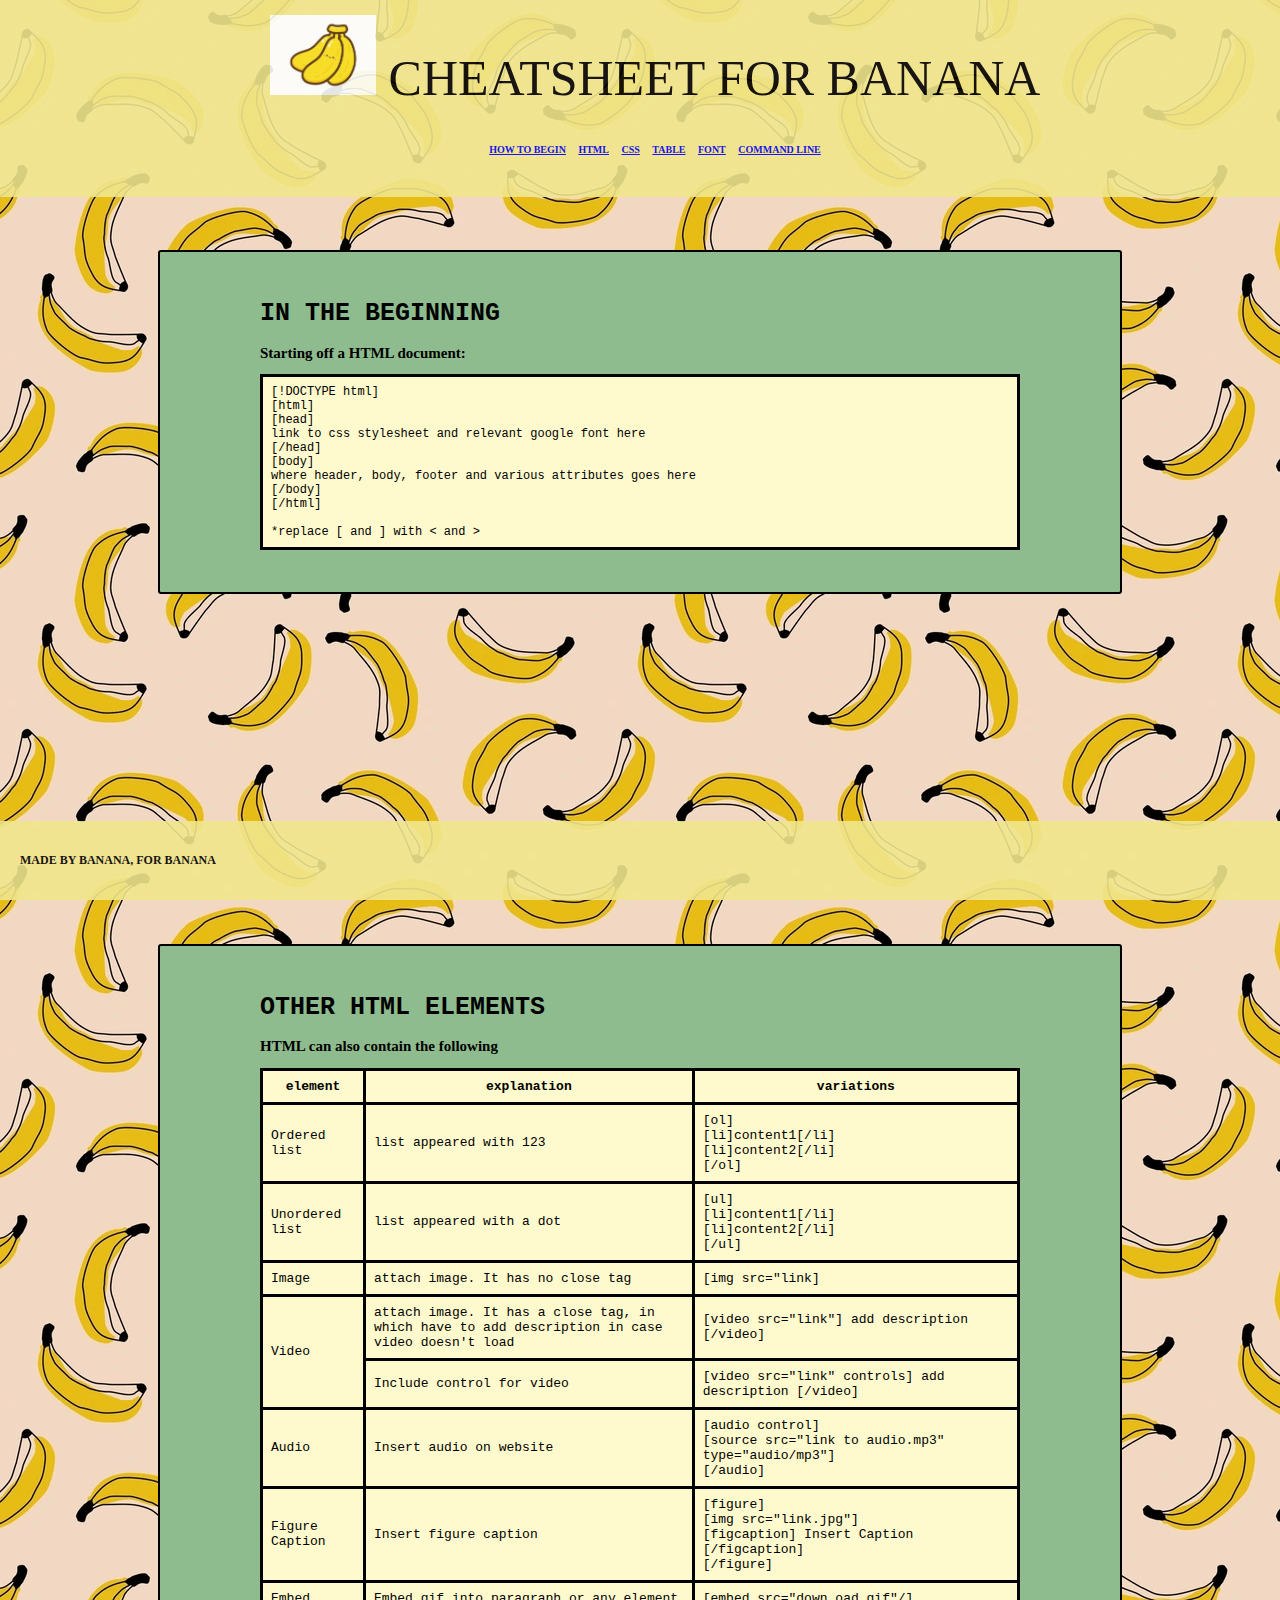
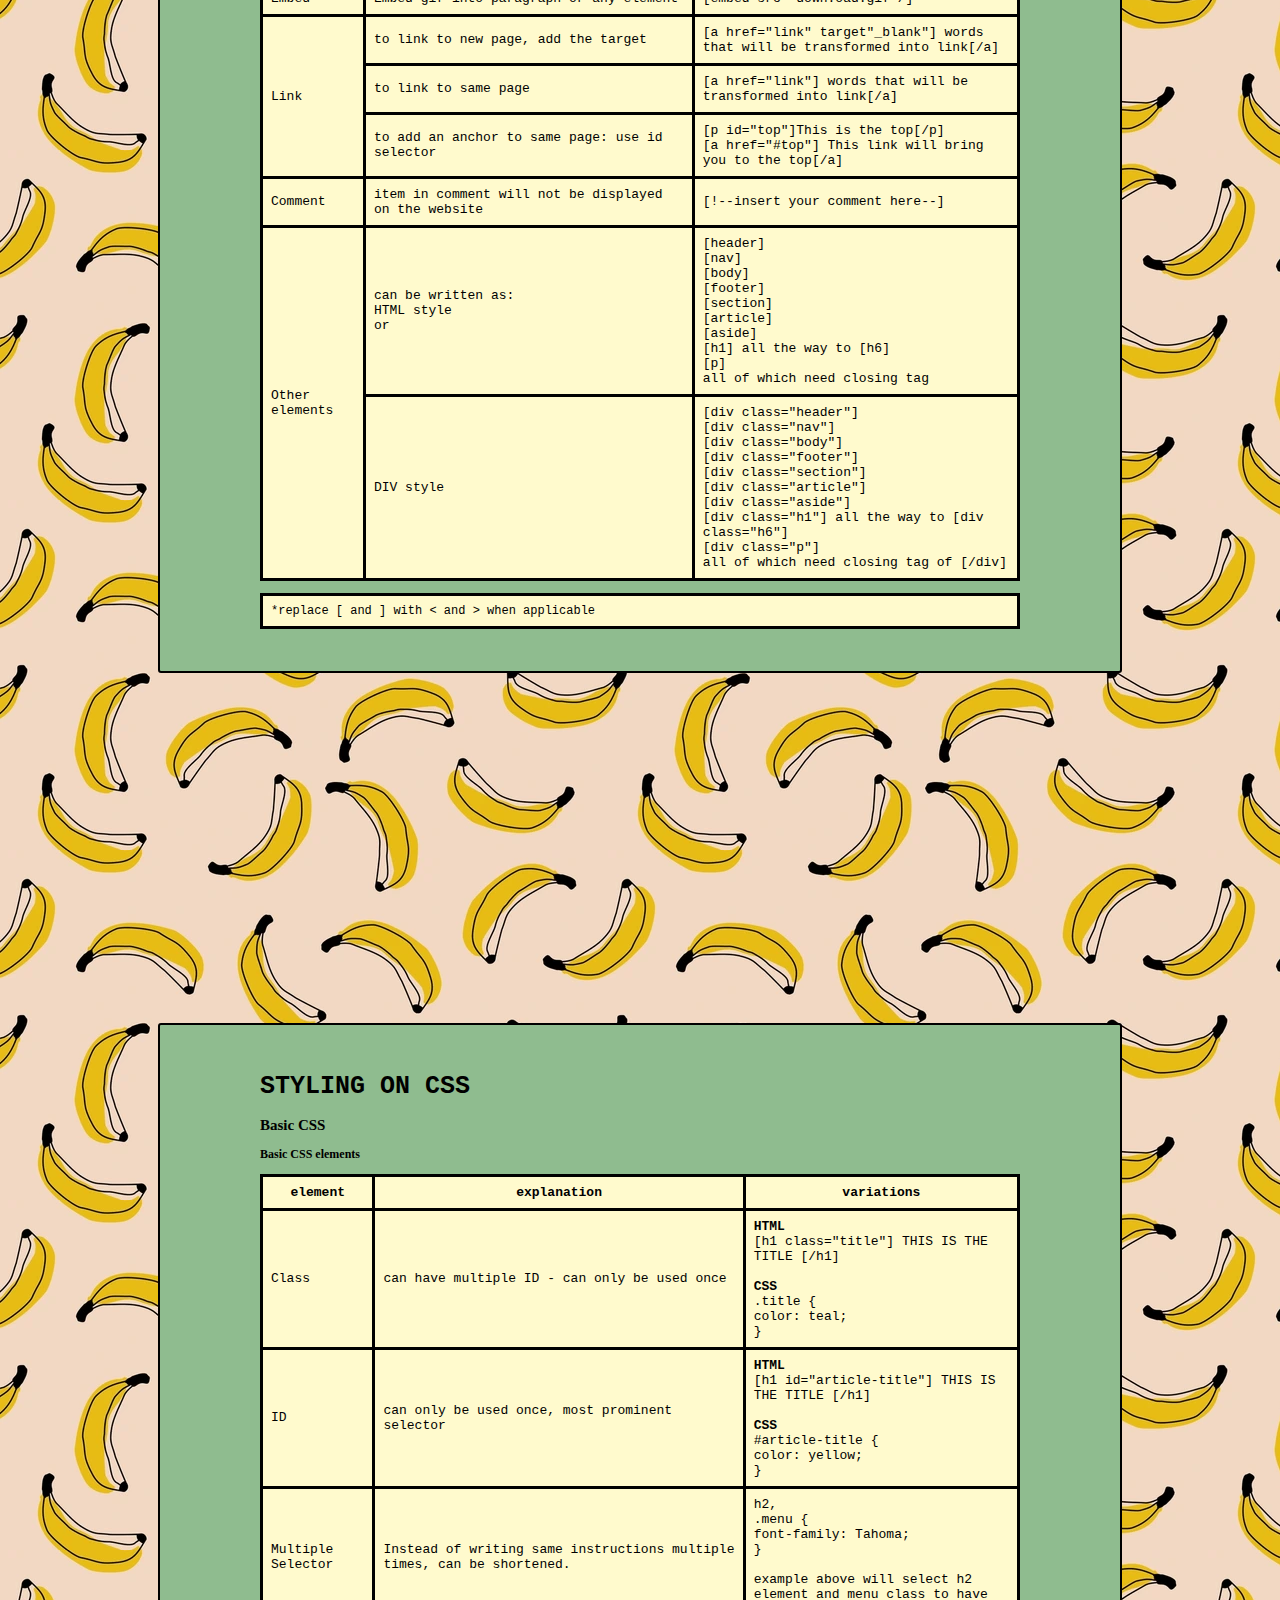
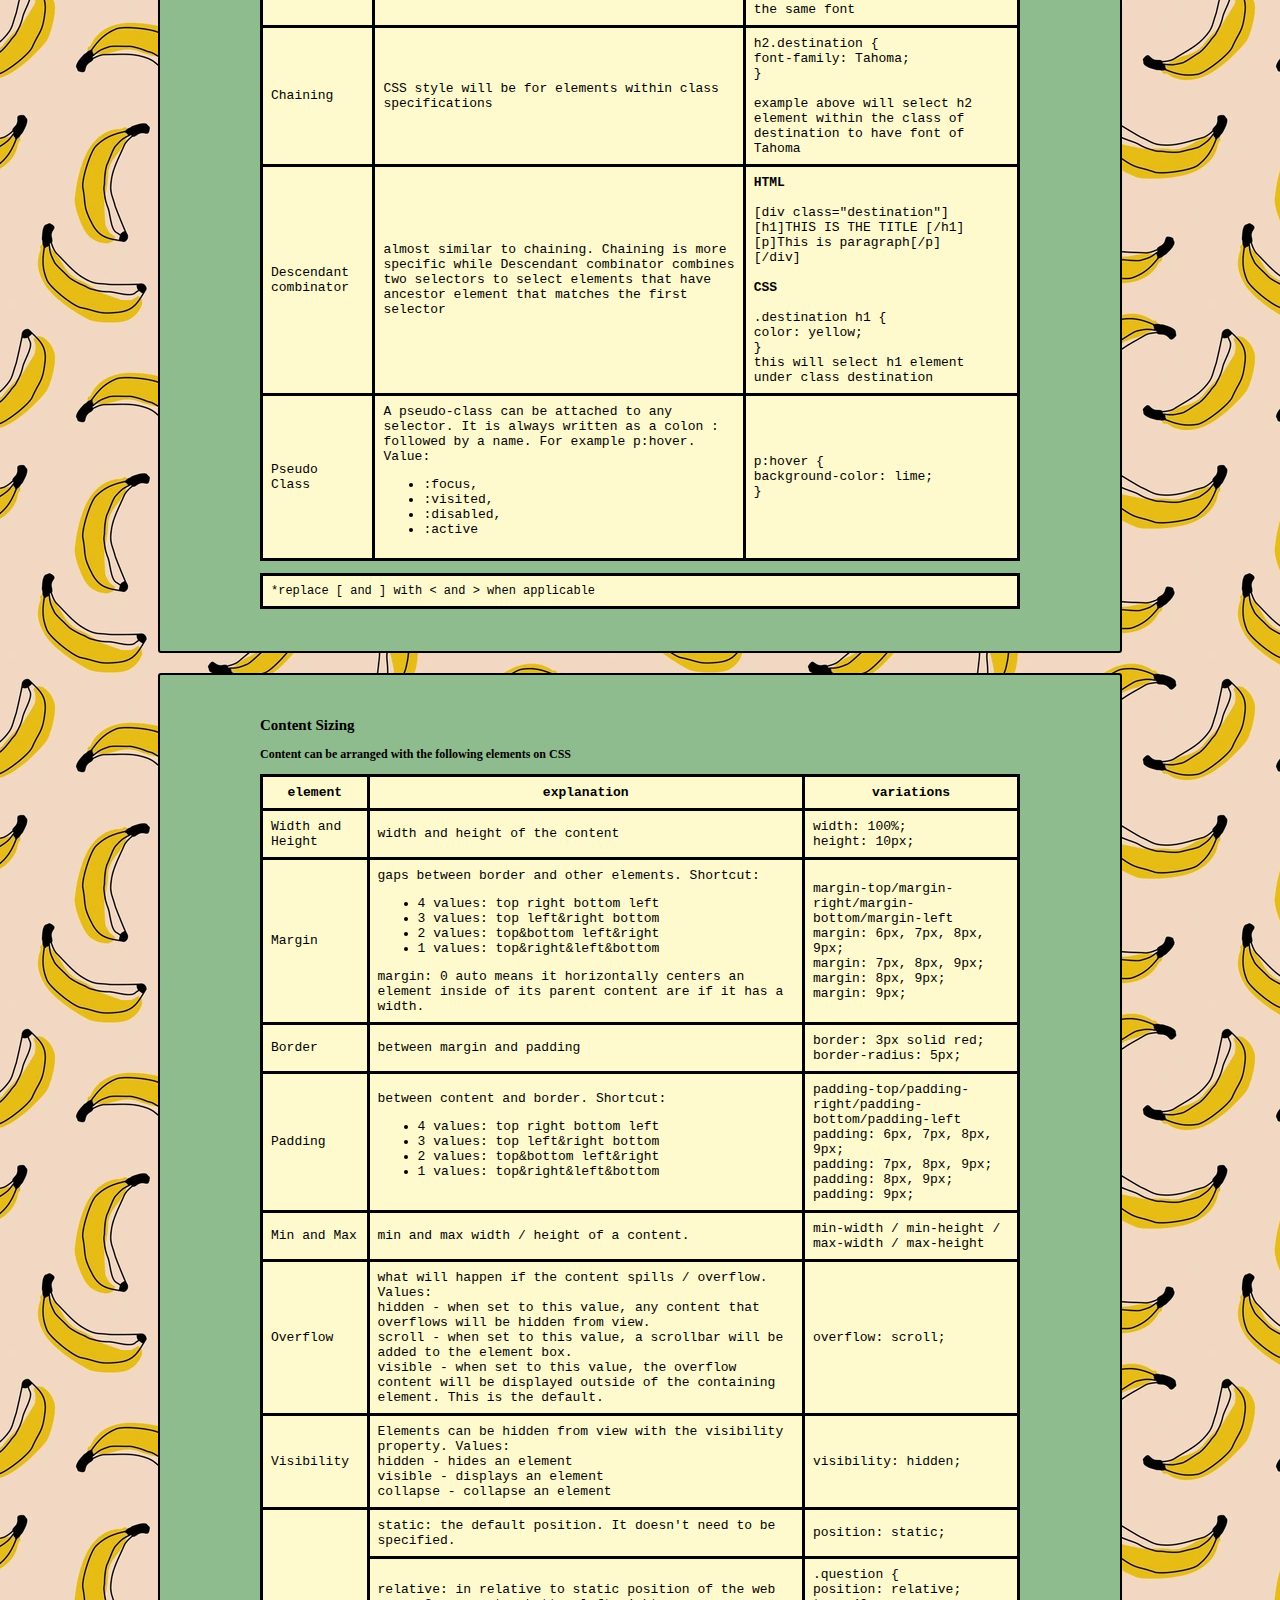
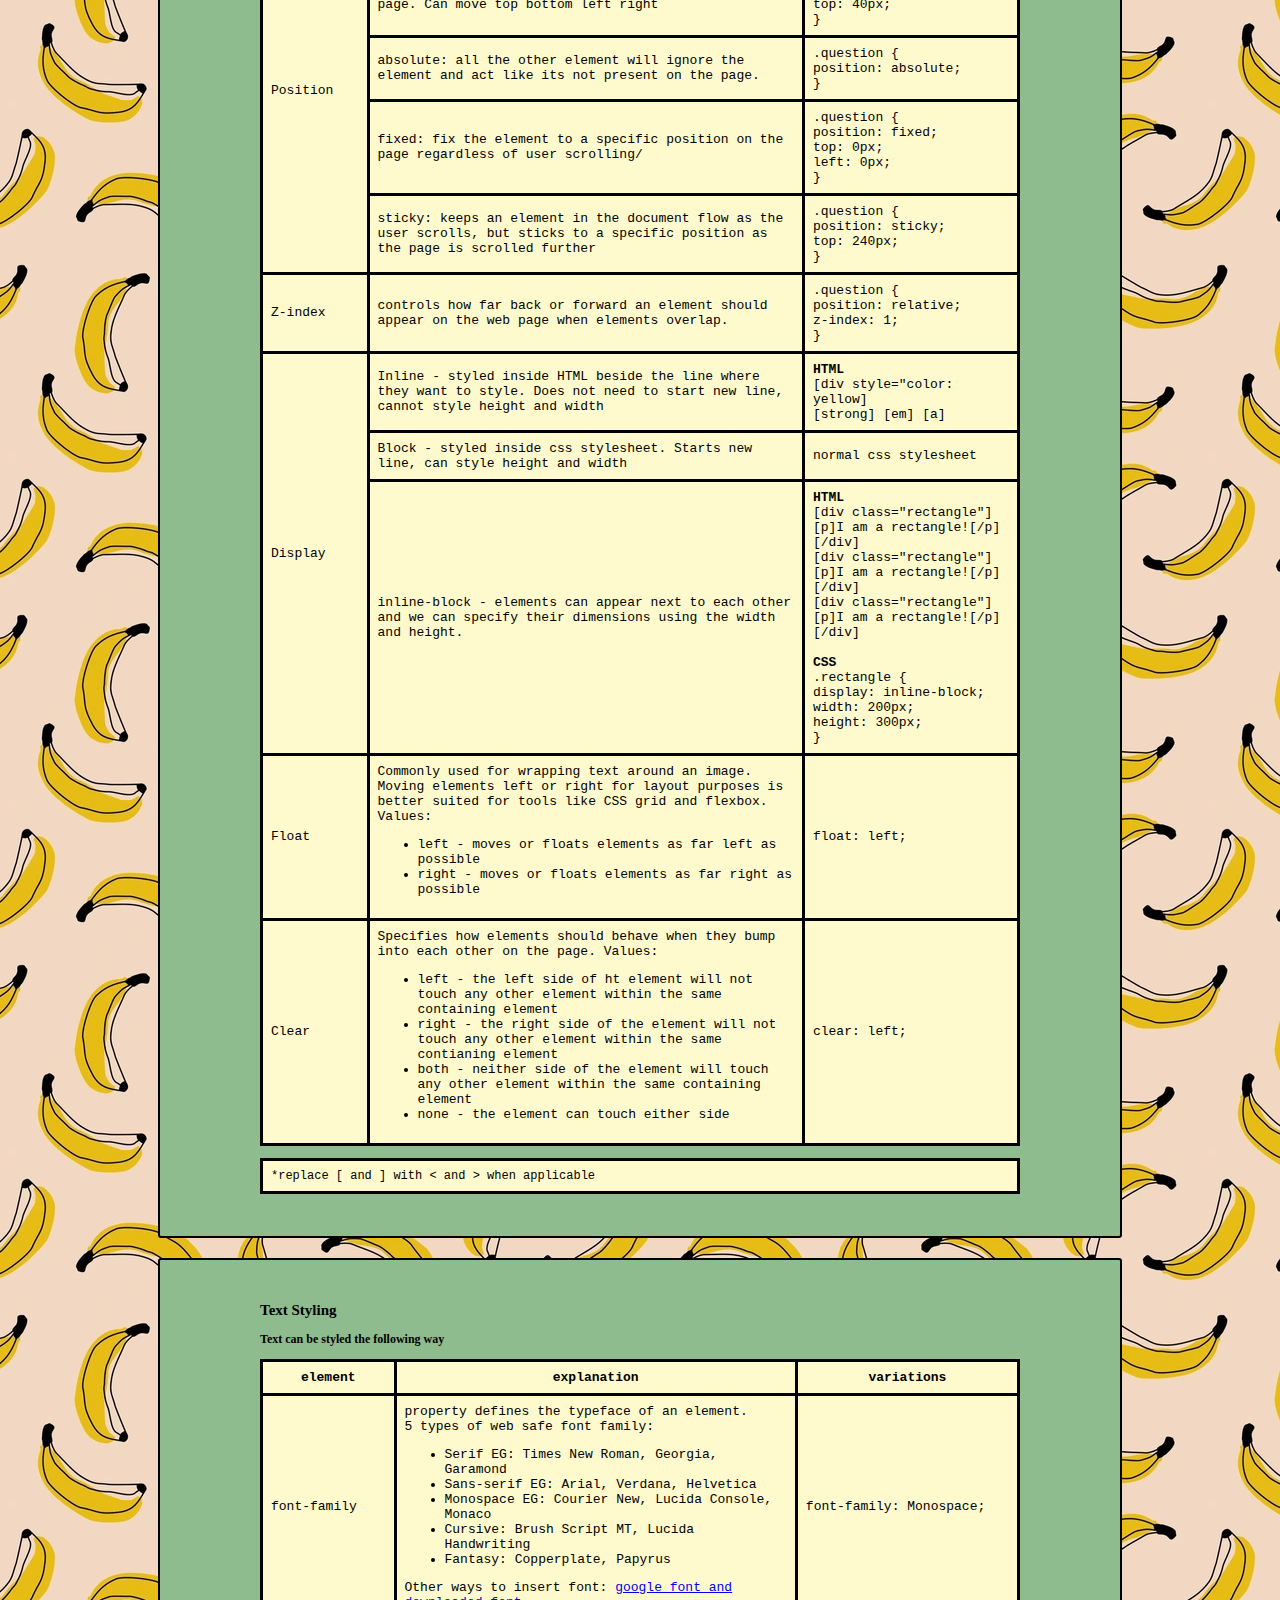
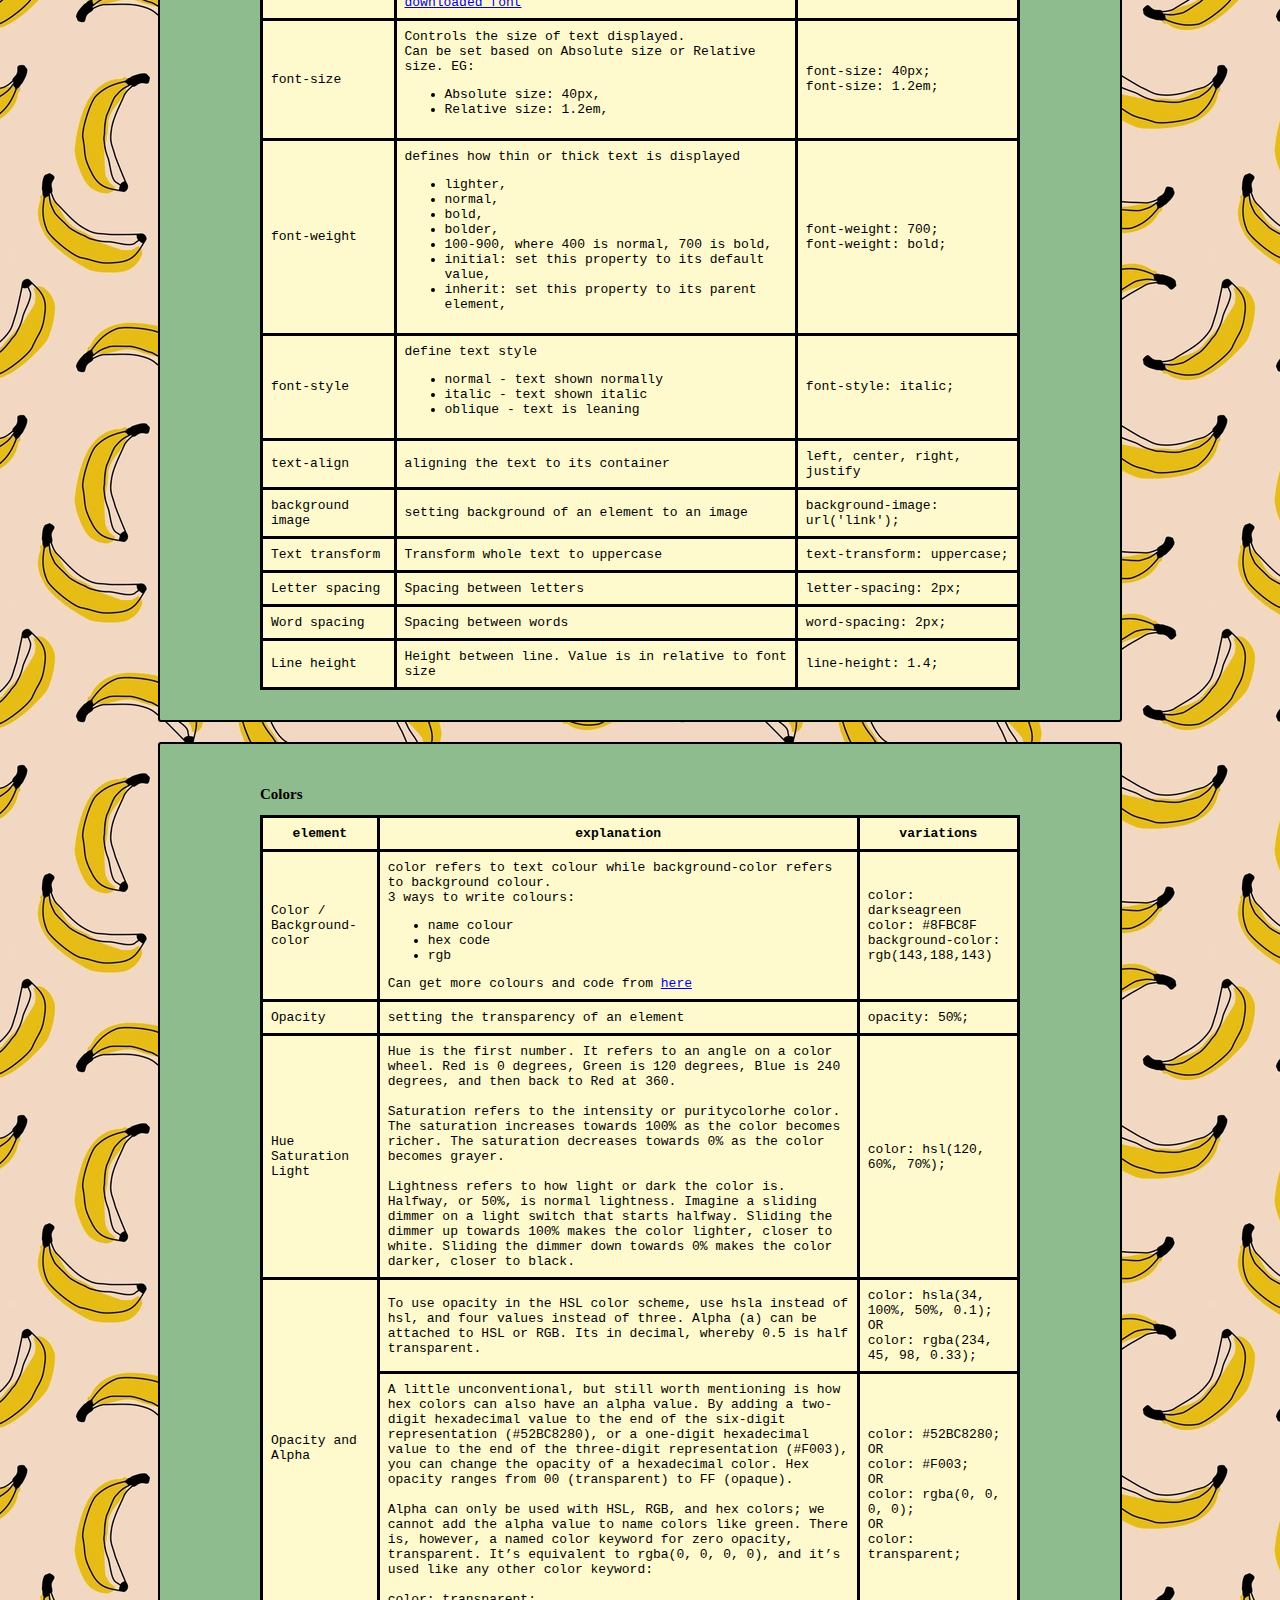
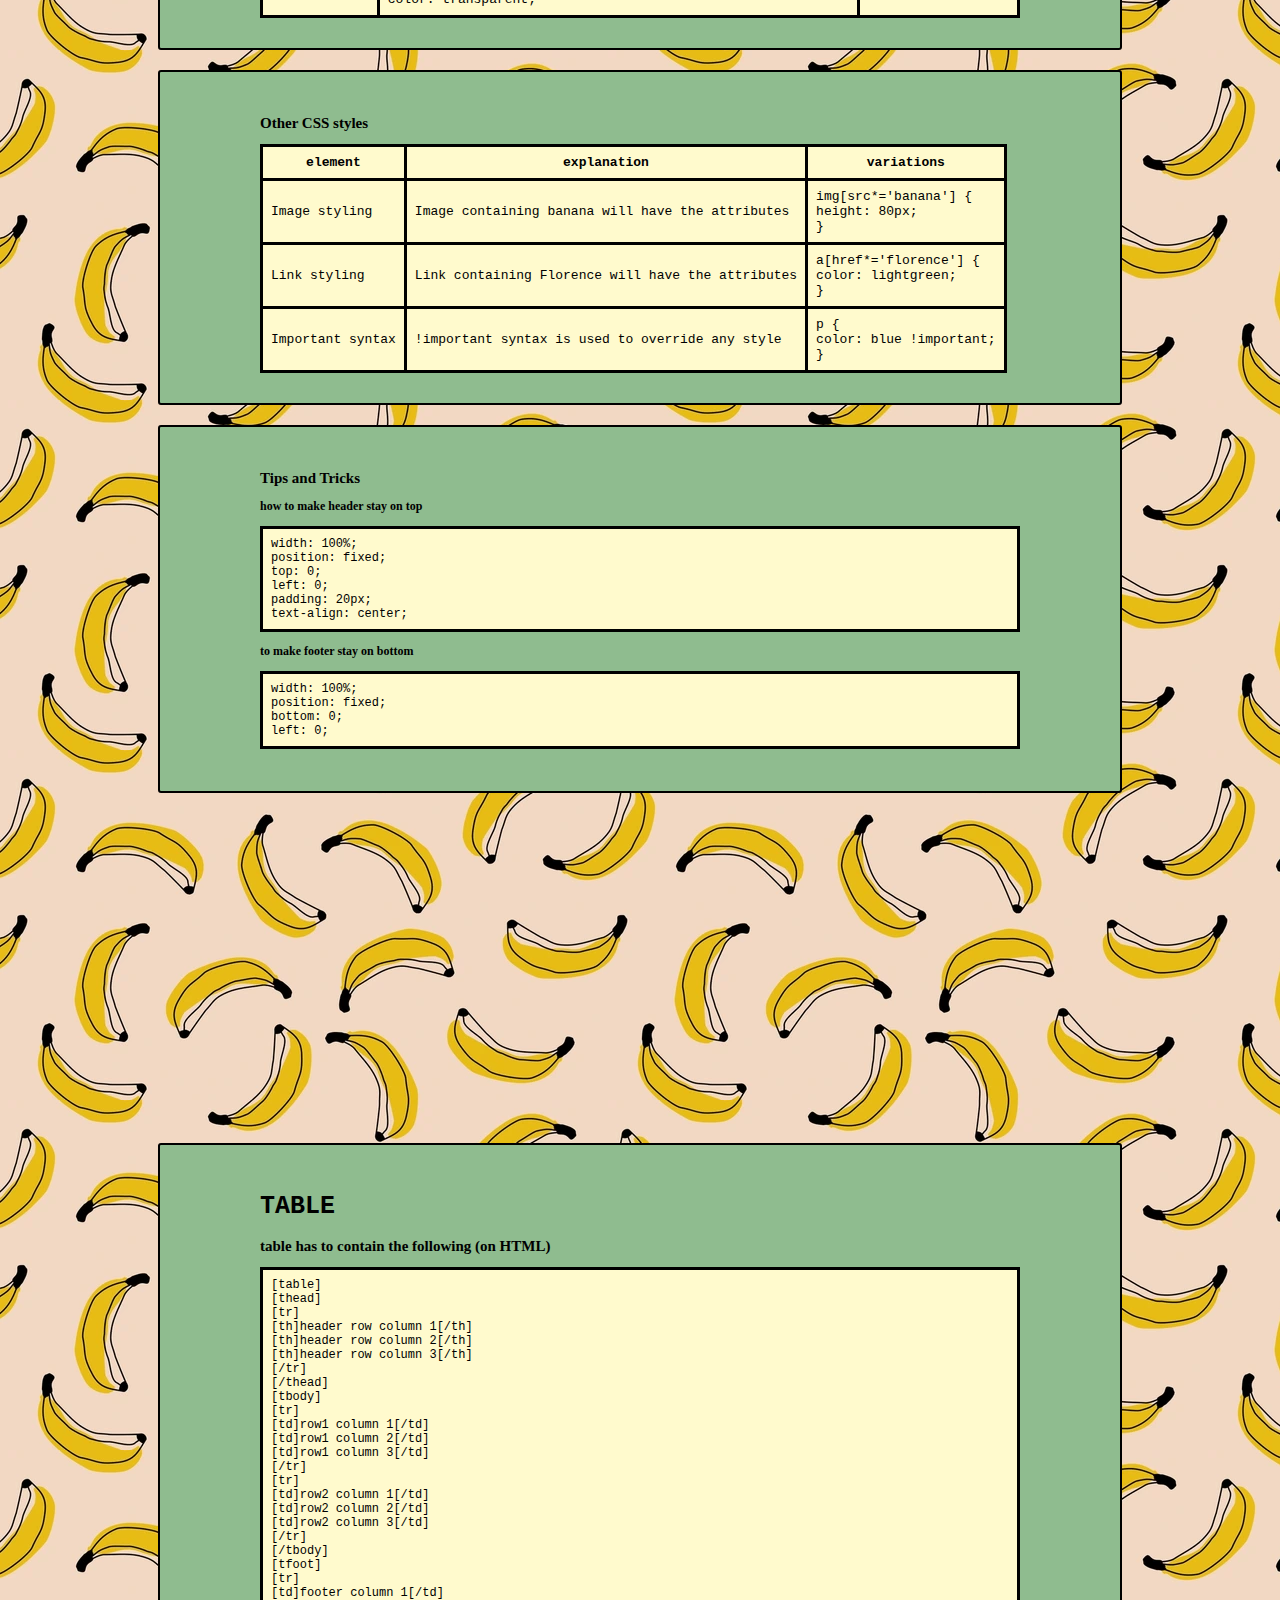
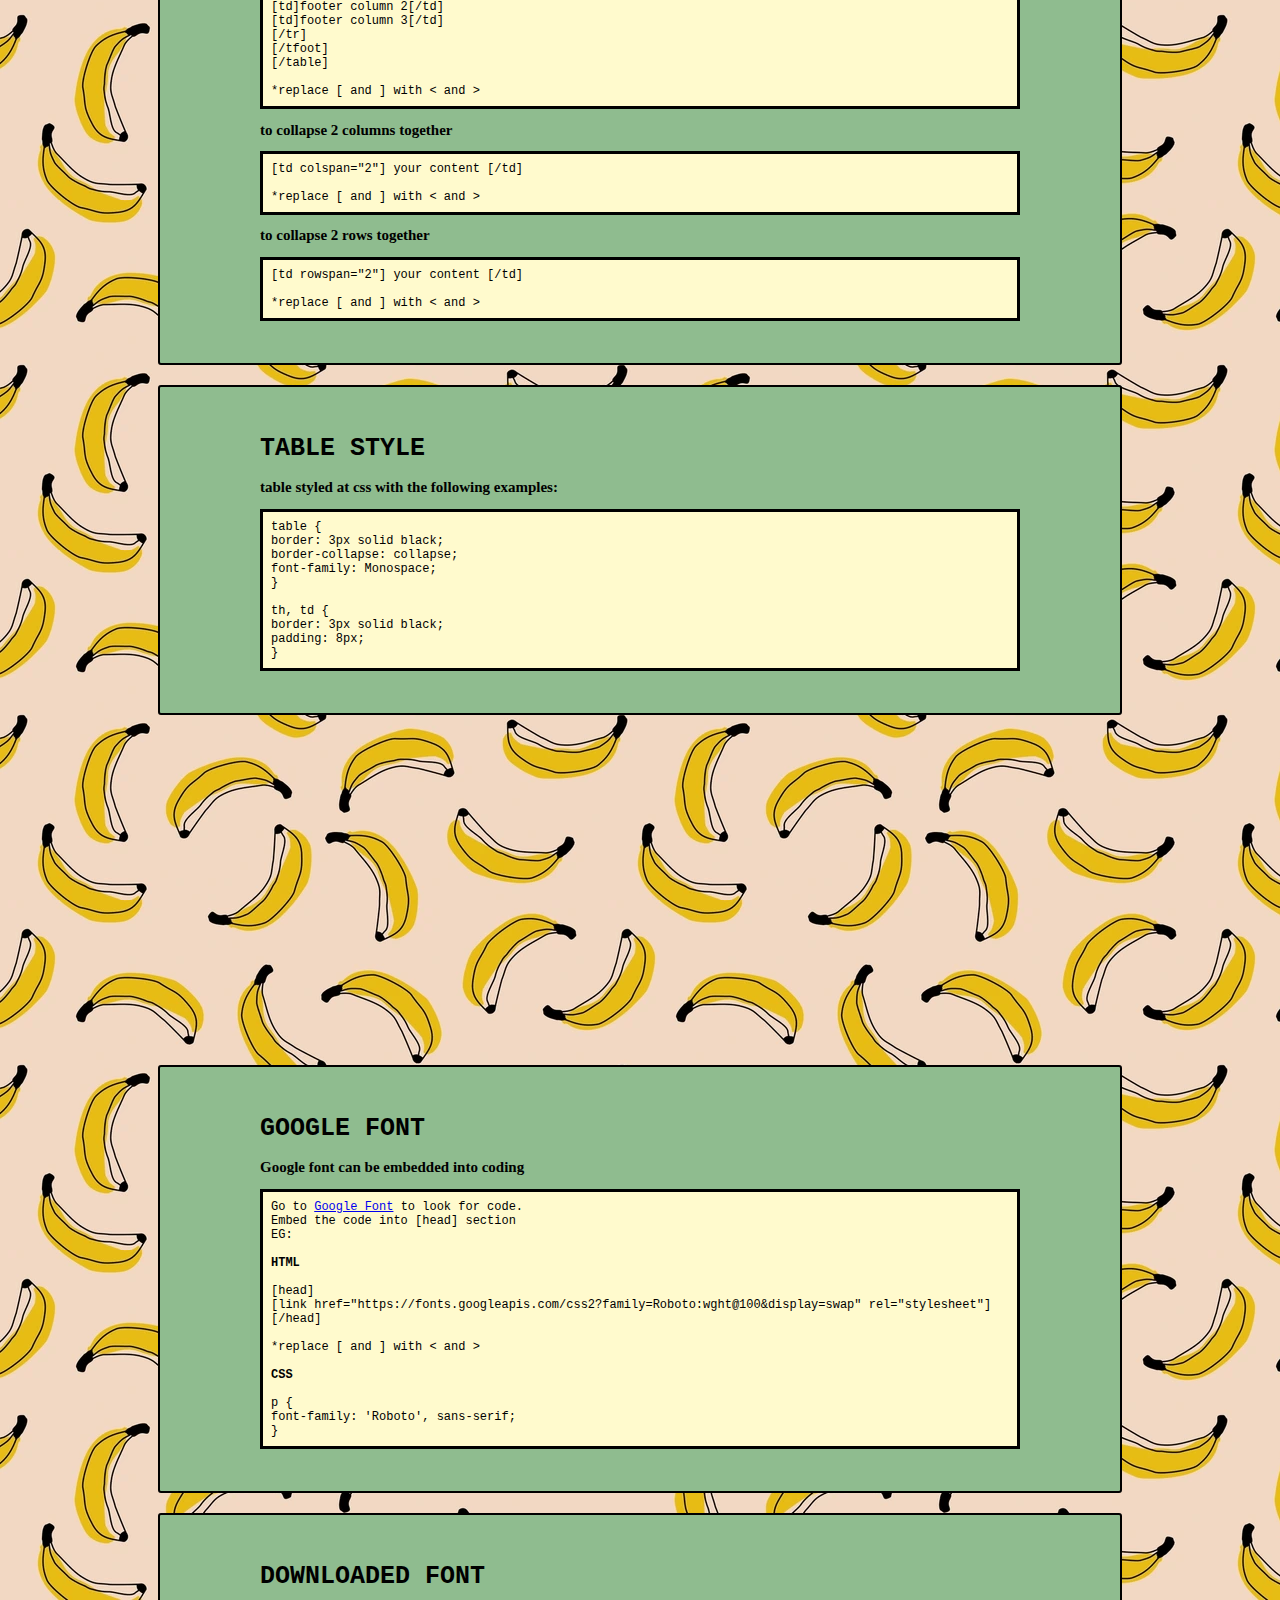
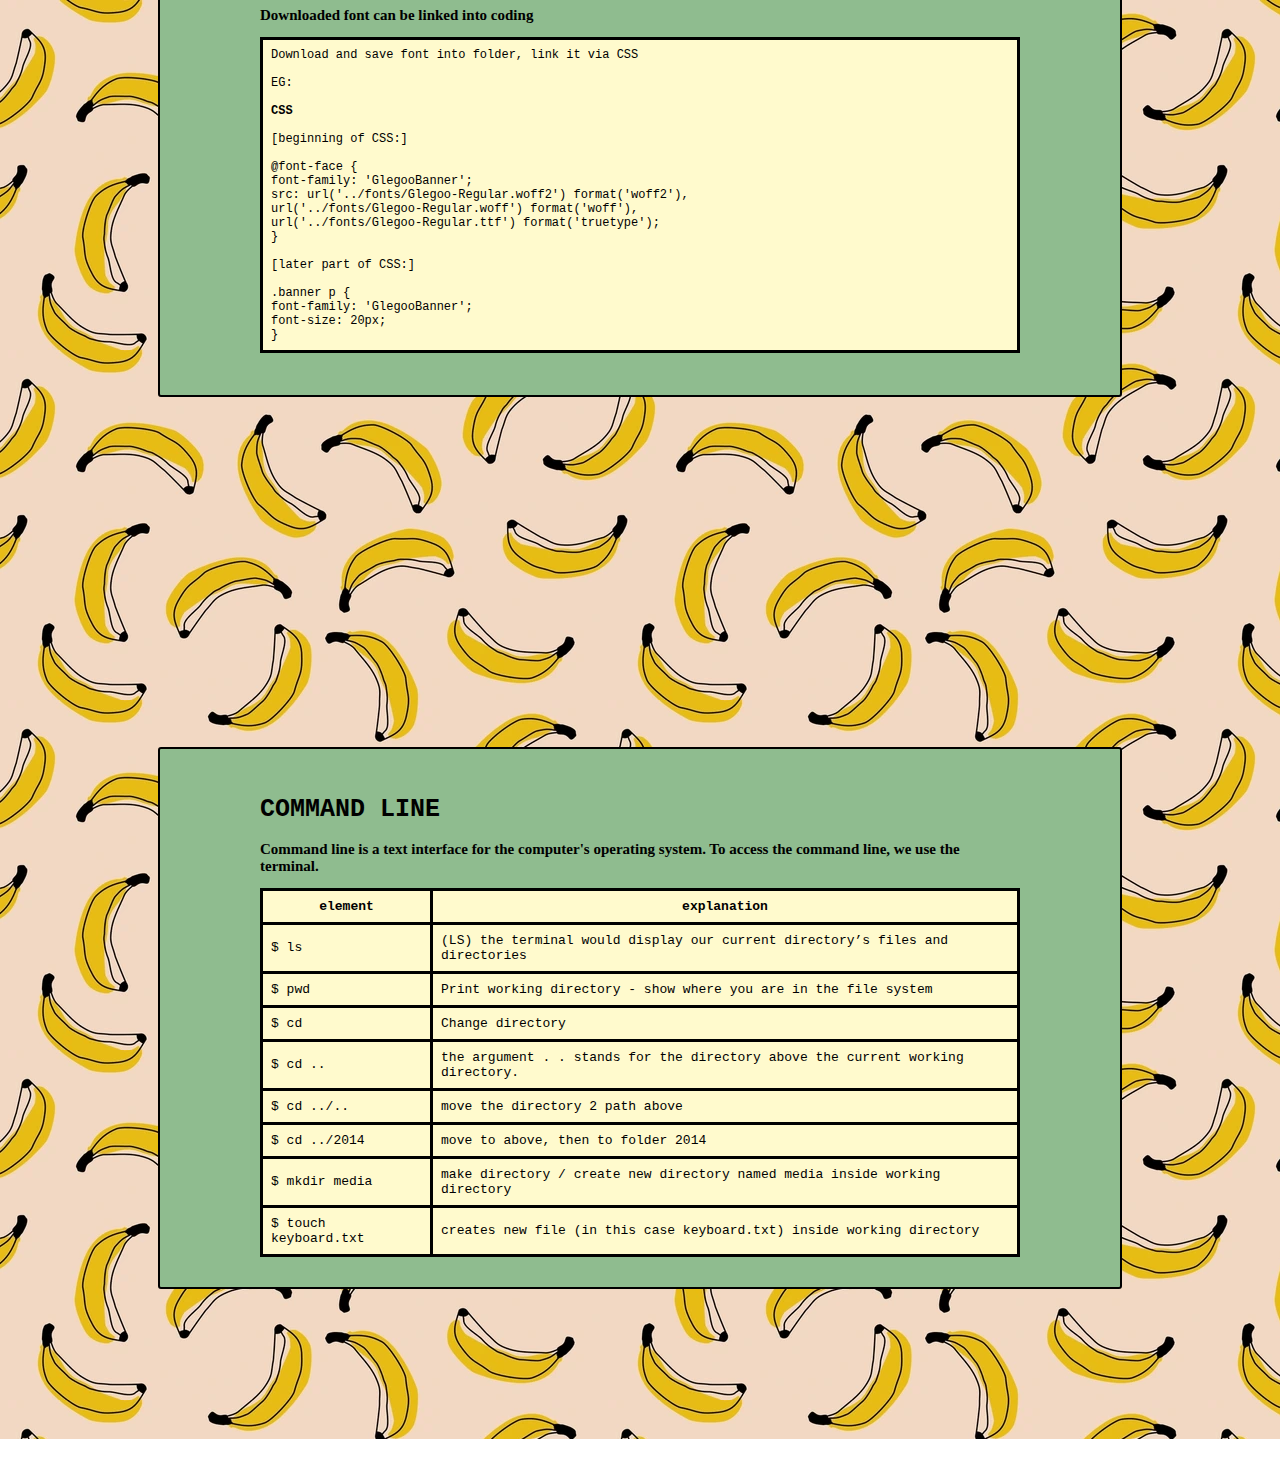
<file: index.html>
<!DOCTYPE html>
<html>
  <head>
    <link href="styles.css" rel="stylesheet">
    <title> Banana Cheatsheet </title>

  </head>


	<body>
	<div class="header" id="top">

<a href="#begin"><img src="image/banana.jpeg"></a> Cheatsheet for Banana</br>

<h2 class="button"> <a href="#begin"> How to Begin </a> </h2>	
<h2 class="button"> <a href="#html"> HTML </a> </h2>
<h2 class="button"> <a href="#cssstyle"> CSS </a> </h2>
<h2 class="button"> <a href="#table"> Table </a> </h2>
<h2 class="button"> <a href="#font"> Font</a> </h2>
<h2 class="button"> <a href="#cmd-line"> Command Line</a> </h2>
	</div>


<!--beginning section-->

	<div class="begin" id="begin">
		<section>
	<h1> in the beginning </h1>
		<h2>Starting off a HTML document:</h2>
		<p>
		[!DOCTYPE html] </br>
		[html]</br>
		[head]</br>
		link to css stylesheet and relevant google font here</br>
		[/head]</br>
		[body]</br>
		where header, body, footer and various attributes goes here</br>
		[/body]</br>
		[/html]</br></br>
		*replace [ and ] with < and >
		</p>
		</section>

	</div>


<!--HTML element section-->

	<div class="HTML-elements" id="html">
		<section>
	<h1>other HTML elements</h1>
	<h2>HTML can also contain the following</h2>

	<table>
		<thead>
		 <tr>
		  <th> element </th>
		  <th>explanation</th>
		  <th>variations</th>
		 </tr>
		</thead>
		<tbody>

		 <tr>
		  <td>Ordered list </td>
		  <td>list appeared with 123</td>
		  <td>[ol]</br>[li]content1[/li]</br>[li]content2[/li]</br>[/ol]</td>
		 </tr>

		 <tr>
		  <td>Unordered list </td>
		  <td>list appeared with a dot</td>
		  <td>[ul]</br>[li]content1[/li]</br>[li]content2[/li]</br>[/ul]</td>
		 </tr>

		 <tr>
		  <td>Image </td>
		  <td>attach image. It has no close tag</td>
		  <td>[img src="link]</td>
		 </tr>

		 <tr>
		  <td rowspan="2">Video </td>
		  <td>attach image. It has a close tag, in which have to add description in case video doesn't load</td>
		  <td>[video src="link"] add description [/video]</td>
		 </tr>

		 <tr>
		  <td>Include control for video</td>
		  <td>[video src="link" controls] add description [/video]</td>
		 </tr>

		 <tr>
		  <td>Audio </td>
		  <td>Insert audio on website</td>
		  <td>[audio control]</br>
			[source src="link to audio.mp3" type="audio/mp3"]</br>
			[/audio]
		  </td>
		 </tr>

		 <tr>
		  <td>Figure Caption </td>
		  <td>Insert figure caption</td>
		  <td>[figure]</br>
			[img src="link.jpg"]</br>
			[figcaption] Insert Caption [/figcaption]</br>
			[/figure]
		  </td>
		 </tr>

		 <tr>
		  <td>Embed </td>
		  <td>Embed gif into paragraph or any element</td>
		  <td>[embed src="down.oad.gif"/]</td>
		 </tr>

		 <tr>
		  <td rowspan="3">Link </td>
		  <td>to link to new page, add the target</td>
		  <td>[a href="link" target"_blank"] words that will be transformed into link[/a]</td>
		 </tr>

		 <tr>
		  <td>to link to same page</td>
		  <td>[a href="link"] words that will be transformed into link[/a]</td>
		 </tr>

		 <tr>
		  <td>to add an anchor to same page: use id selector</td>
		  <td>[p id="top"]This is the top[/p]</br>
			[a href="#top"] This link will bring you to the top[/a]</td>
		 </tr>

		 <tr>
		  <td>Comment </td>
		  <td>item in comment will not be displayed on the website</td>
		  <td>[!--insert your comment here--]</td>
		 </tr>

		 <tr>
		  <td rowspan="2">Other elements </td>
		  <td>can be written as:</br>HTML style</br>or</td>
		  <td>[header]</br>
			[nav]</br>
			[body]</br>
			[footer]</br>
			[section]</br>
			[article]</br>
			[aside]</br>
			[h1] all the way to [h6]</br>
			[p]</br>
			all of which need closing tag
			</td>
		 </tr>

		 <tr>
		  <td>DIV style</td>
		  <td>[div class="header"]</br>
			[div class="nav"]</br>
			[div class="body"]</br>
			[div class="footer"]</br>
			[div class="section"]</br>
			[div class="article"]</br>
			[div class="aside"]</br>
			[div class="h1"] all the way to [div class="h6"]</br>
			[div class="p"]</br>
			all of which need closing tag of [/div]
			</td>
		 </tr>

		</tbody>

	</table>
		<p>
		*replace [ and ] with < and > when applicable
		</p>
		</section>
	</div>


<!--css style section-->


	<div class="cssstyle" id="cssstyle">


	<section class="basic-css">
	<h1> styling on CSS </h1>
	<h2>Basic CSS</h2>
	<h3>Basic CSS elements</h3>
	
	<table>
		<thead>
		 <tr>
		  <th> element </th>
		  <th>explanation</th>
		  <th>variations</th>
		 </tr>
		</thead>

		<tbody>

		 <tr>
		  <td>Class </td>
		  <td>can have multiple ID - can only be used once</td>
		  <td><strong>HTML</strong></br>
			[h1 class="title"] THIS IS THE TITLE [/h1] </br></br>
			<strong>CSS</strong></br>
			.title {</br>
			color: teal;</br>
			}</br>

		  </td>
		 </tr>

		 <tr>
		  <td>ID </td>
		  <td>can only be used once, most prominent selector</td>
		  <td><strong>HTML</strong></br>
			[h1 id="article-title"] THIS IS THE TITLE [/h1] </br></br>
			<strong>CSS</strong></br>
			#article-title {</br>
			color: yellow;</br>
			}</br>

		  </td>
		 </tr>

		 <tr>
		  <td>Multiple Selector </td>
		  <td>Instead of writing same instructions multiple times, can be shortened.</td>
		  <td>h2,</br>.menu {</br>
			font-family: Tahoma;</br>
			}</br></br>
			example above will select h2 element and menu class to have the same font

		  </td>
		 </tr>

		 <tr>
		  <td>Chaining </td>
		  <td>CSS style will be for elements within class specifications</td>
		  <td>h2.destination {</br>
			font-family: Tahoma;</br>
			}</br></br>
			example above will select h2 element within the class of destination to have font of Tahoma

		  </td>
		 </tr>



		 <tr>
		  <td>Descendant combinator </td>
		  <td>almost similar to chaining. Chaining is more specific while Descendant combinator combines two selectors to select elements that have ancestor element that matches the first selector</td>
		  <td><strong>HTML</strong></br></br>
			[div class="destination"] </br>
			[h1]THIS IS THE TITLE [/h1]</br> 
			[p]This is paragraph[/p] </br>
			[/div] </br></br>

			<strong>CSS</strong></br></br>
			.destination h1 {</br>
			color: yellow;</br>
			}</br>
			this will select h1 element under class destination

		 </tr>


		 <tr>
		  <td>Pseudo Class </td>
		  <td>A pseudo-class can be attached to any selector. It is always written as a colon : followed by a name. For example p:hover. </br> Value:
			<ul>
			 <li>:focus, </li>
			 <li>:visited, </li>
			 <li>:disabled, </li>
			 <li>:active </li>
			</ul></td>
		  <td>	p:hover {</br>
			  background-color: lime;</br>
			}
		  </td>
		 </tr>

		</tbody>
	</table>

		<p>
		*replace [ and ] with < and > when applicable
		</p>

	</section>

	<section class="content-sizing">
	<h2>Content Sizing</h2>
	<h3>Content can be arranged with the following elements on CSS</h3>
	
	<table>
		<thead>
		 <tr>
		  <th> element </th>
		  <th>explanation</th>
		  <th>variations</th>
		 </tr>
		</thead>

		 <tr>
		  <td>Width and Height </td>
		  <td>width and height of the content</td>
		  <td>width: 100%;</br>height: 10px;</td>
		 </tr>

		 <tr>
		  <td>Margin </td>
		  <td>gaps between border and other elements. Shortcut:
			<ul>
			<li>4 values: top right bottom left</li>
			<li>3 values: top left&right bottom</li>
			<li>2 values: top&bottom left&right</li>
			<li>1 values: top&right&left&bottom</li>
			</ul>
			margin: 0 auto means it horizontally centers an element inside of its parent content are if it has a width.
		  </td>
		  <td>margin-top/margin-right/margin-bottom/margin-left</br>margin: 6px, 7px, 8px, 9px;</br>margin: 7px, 8px, 9px;</br>margin: 8px, 9px;</br>margin: 9px;</br></td>
		 </tr>

		 <tr>
		  <td>Border </td>
		  <td>between margin and padding</td>
		  <td>border: 3px solid red;</br>border-radius: 5px;</td>
		 </tr>

		 <tr>
		  <td>Padding </td>
		  <td>between content and border. Shortcut: 
			<ul>
			<li>4 values: top right bottom left</li>
			<li>3 values: top left&right bottom</li>
			<li>2 values: top&bottom left&right</li>
			<li>1 values: top&right&left&bottom</li>
			</ul>
		  </td>
		  <td>padding-top/padding-right/padding-bottom/padding-left</br>padding: 6px, 7px, 8px, 9px;</br>padding: 7px, 8px, 9px;</br>padding: 8px, 9px;</br>padding: 9px;</br></td>
		 </tr>

		 <tr>
		  <td>Min and Max </td>
		  <td>min and max width / height of a content.</td>
		  <td>min-width / min-height / max-width / max-height</td>
		 </tr>

		 <tr>
		  <td>Overflow </td>
		  <td>what will happen if the content spills / overflow. Values:</br>
			hidden - when set to this value, any content that overflows will be hidden from view. </br>
			scroll - when set to this value, a scrollbar will be added to the element box. </br>
			visible - when set to this value, the overflow content will be displayed outside of the containing element. This is the default.</td>
		  <td>overflow: scroll;</td>
		 </tr>

		 <tr>
		  <td>Visibility </td>
		  <td>Elements can be hidden from view with the visibility property. Values:</br>
			hidden - hides an element </br>
			visible - displays an element </br>
			collapse - collapse an element</td>
		  <td>visibility: hidden;</td>
		 </tr>

		 <tr>
		  <td rowspan="5">Position </td>
		  <td>static: the default position. It doesn't need to be specified.</td>
		  <td>position: static;</td>
		 </tr>

		 <tr>
		  <td>relative: in relative to static position of the web page. Can move top bottom left right</td>
		  <td>.question {</br>
			position: relative; </br>
			top: 40px; </br>
			}
		  </td>
		 </tr>

		 <tr>
		  <td>absolute: all the other element will ignore the element and act like its not present on the page.</td>
		  <td>.question {</br>
			position: absolute;</br>
			}</td>
		 </tr>

		 <tr>
		  <td>fixed: fix the element to a specific position on the page regardless of user scrolling/</td>
		  <td>.question {</br>
			position: fixed;</br>
			top: 0px; </br>
			left: 0px; </br>
			}</td>
		 </tr>

		 <tr>
		  <td>sticky: keeps an element in the document flow as the user scrolls, but sticks to a specific position as the page is scrolled further</td>
		  <td>.question {</br>
			position: sticky;</br>
			top: 240px; </br>
			}</td>
		 </tr>

		 <tr>
		  <td>Z-index </td>
		  <td>controls how far back or forward an element should appear on the web page when elements overlap.</td>
		  <td>.question {</br>
			position: relative;</br>
			z-index: 1; </br>
			}</td>
		 </tr>

		 <tr>
		  <td rowspan="3">Display </td>
		  <td>Inline - styled inside HTML beside the line where they want to style. Does not need to start new line, cannot style height and width</td>
		  <td>
			<strong>HTML</strong></br>
			[div style="color: yellow] </br>
			[strong] [em] [a]</td>
		 </tr>

		 <tr>
		  <td>Block - styled inside css stylesheet. Starts new line, can style height and width</td>
		  <td>normal css stylesheet</td>
		 </tr>

		 <tr>
		  <td>inline-block - elements can appear next to each other and we can specify their dimensions using the width and height. </td>
		  <td>
			<strong>HTML</strong></br>
			[div class="rectangle"]</br>
			  [p]I am a rectangle![/p]</br>
			[/div]</br>
			[div class="rectangle"]</br>
			  [p]I am a rectangle![/p]</br>
			[/div]</br>
			[div class="rectangle"]</br>
			  [p]I am a rectangle![/p]</br>
			[/div]</br></br>


			<strong>CSS</strong></br>
			.rectangle {</br>
			  display: inline-block;</br>
			  width: 200px;</br>
			  height: 300px;</br>
			}
		  </td>
		 </tr>

		 <tr>
		  <td>Float</td>
		  <td>Commonly used for wrapping text around an image. Moving elements left or right for layout purposes is better suited for tools like CSS grid and flexbox. Values:
			<ul>
			 <li>left - moves or floats elements as far left as possible</li>
			 <li>right - moves or floats elements as far right as possible</li>
			</ul></td>
		  <td>float: left;</td>
		 </tr>

		 <tr>
		  <td>Clear</td>
		  <td>Specifies how elements should behave when they bump into each other on the page. Values:
			<ul>
			 <li>left - the left side of ht element will not touch any other element within the same containing element</li>
			 <li>right - the right side of the element will not touch any other element within the same contianing element</li>
			 <li>both - neither side of the element will touch any other element within the same containing element</li>
			 <li>none - the element can touch either side</li>
			</ul></td>
		  <td>clear: left;</td>
		 </tr>

		</tbody>

	</table>
		<p>
		*replace [ and ] with < and > when applicable
		</p>

	</section>

	<section class="text-styling">

	<h2>Text Styling</h2>
	<h3>Text can be styled the following way</h3>
	
	<table>
		<thead>
		 <tr>
		  <th> element </th>
		  <th>explanation</th>
		  <th>variations</th>
		 </tr>
		</thead>

		<tbody>

		 <tr>
		  <td> font-family </td>
		  <td>property defines the typeface of an element.</br>
			5 types of web safe font family:
			<ul>
			<li>Serif EG: Times New Roman, Georgia, Garamond</li>
			<li>Sans-serif EG: Arial, Verdana, Helvetica</li>
			<li>Monospace EG: Courier New, Lucida Console, Monaco</li>
			<li>Cursive: Brush Script MT, Lucida Handwriting</li>
			<li>Fantasy: Copperplate, Papyrus</li>
			</ul>
			Other ways to insert font: <a href="#font">google font and downloaded font</a>
			</td>
		  <td>font-family: Monospace;</td>
		 </tr>

		 <tr>
		  <td> font-size </td>
		  <td>Controls the size of text displayed.</br>
			Can be set based on Absolute size or Relative size. EG:</br>
			<ul>
			<li>Absolute size: 40px, </li>
			<li>Relative size: 1.2em, </li>
			</ul></td>
		  <td>font-size: 40px;</br>
			font-size: 1.2em;</td>
		 </tr>

		 <tr>
		  <td> font-weight </td>
		  <td>defines how thin or thick text is displayed
			<ul>
			<li>lighter, </li>
			<li>normal, </li>
			<li>bold, </li>
			<li>bolder, </li>
			<li>100-900, where 400 is normal, 700 is bold,
			<li>initial: set this property to its default value, </li>
			<li>inherit: set this property to its parent element, </li>
			</ul></td>
		  <td>font-weight: 700;</br>
			font-weight: bold;</td>
		 </tr>

		 <tr>
		  <td> font-style </td>
		  <td>define text style
			<ul>
			<li>normal - text shown normally </li>
			<li>italic - text shown italic </li>
			<li>oblique - text is leaning </li>
			</ul></td>
		  <td>font-style: italic;</td>
		 </tr>

		 <tr>
		  <td> text-align </td>
		  <td>aligning the text to its container</td>
		  <td>left, center, right, justify</td>

		 <tr>
		  <td> background image </td>
		  <td>setting background of an element to an image</td>
		  <td>background-image: url('link');</td>
		 </tr>

		 <tr>
		  <td> Text transform </td>
		  <td>Transform whole text to uppercase</td>
		  <td>text-transform: uppercase;</td>
		 </tr>

		 <tr>
		  <td> Letter spacing </td>
		  <td>Spacing between letters</td>
		  <td>letter-spacing: 2px;</td>
		 </tr>

		 <tr>
		  <td> Word spacing </td>
		  <td>Spacing between words</td>
		  <td>word-spacing: 2px;</td>
		 </tr>

		 <tr>
		  <td> Line height </td>
		  <td>Height between line. Value is in relative to font size</td>
		  <td>line-height: 1.4;</td>
		 </tr>

		</tbody>

	</table>


	</section>



	<section class="color">


		<h2> Colors </h2>


	<table>
		<thead>
		 <tr>
		  <th> element </th>
		  <th>explanation</th>
		  <th>variations</th>
		 </tr>
		</thead>

		 <tr>
		  <td> Color / Background-color </td>
		  <td>color refers to text colour while background-color refers to background colour.</br>3 ways to write colours:</br>
		  <ul><li>name colour</li><li>hex code</li><li>rgb</li></ul>
		  Can get more colours and code from <a href="https://147colors.com" target="_blank">here</a></td>
		  <td>color: darkseagreen</br>color: #8FBC8F</br>background-color: rgb(143,188,143)</td>

		 <tr>
		  <td> Opacity </td>
		  <td>setting the transparency of an element</td>
		  <td>opacity: 50%;</td>
		 </tr>

		 <tr>
		  <td> Hue Saturation Light </td>
		  <td>Hue is the first number. It refers to an angle on a color wheel. Red is 0 degrees, Green is 120 degrees, Blue is 240 degrees, and then back to Red at 360. </br></br>
			Saturation refers to the intensity or puritycolorhe color. The saturation increases towards 100% as the color becomes richer. The saturation decreases towards 0% as the color becomes grayer.</br></br>
			Lightness refers to how light or dark the color is. Halfway, or 50%, is normal lightness. Imagine a sliding dimmer on a light switch that starts halfway. Sliding the dimmer up towards 100% makes the color lighter, closer to white. Sliding the dimmer down towards 0% makes the color darker, closer to black.</td>
		  <td>color: hsl(120, 60%, 70%);</td>
		 </tr>

		 <tr>
		  <td rowspan="2"> Opacity and Alpha </td>
		  <td>To use opacity in the HSL color scheme, use hsla instead of hsl, and four values instead of three. Alpha (a) can be attached to HSL or RGB. Its in decimal, whereby 0.5 is half transparent.</td>
		  <td>color: hsla(34, 100%, 50%, 0.1);</br>
			OR </br>
			color: rgba(234, 45, 98, 0.33);</td>
		 </tr>


		 <tr>
		  <td>A little unconventional, but still worth mentioning is how hex colors can also have an alpha value. By adding a two-digit hexadecimal value to the end of the six-digit representation (#52BC8280), or a one-digit hexadecimal value to the end of the three-digit representation (#F003), you can change the opacity of a hexadecimal color. Hex opacity ranges from 00 (transparent) to FF (opaque). </br></br>

Alpha can only be used with HSL, RGB, and hex colors; we cannot add the alpha value to name colors like green.
There is, however, a named color keyword for zero opacity, transparent. It’s equivalent to rgba(0, 0, 0, 0), and it’s used like any other color keyword:</br></br>

color: transparent;</td>
		  <td>color: #52BC8280;</br>
			OR </br>
			color: #F003;</br>
			OR </br>
			color: rgba(0, 0, 0, 0);</br>
			OR </br>
			color: transparent;</td>
		 </tr>





		</tbody>

	</table>


	</section>




	<section class="other-css-style">


		<h2> Other CSS styles </h2>


	<table>
		<thead>
		 <tr>
		  <th> element </th>
		  <th>explanation</th>
		  <th>variations</th>
		 </tr>
		</thead>

		<tbody>
		 <tr>
		  <td> Image styling </td>
		  <td>Image containing banana will have the attributes</td>
		  <td>
		img[src*='banana'] {</br>
		height: 80px;</br>
		}
		</td>
		 </tr>

		 <tr>
		  <td> Link styling </td>
		  <td>Link containing Florence will have the attributes</td>
		  <td>
		a[href*='florence'] {</br>
		color: lightgreen;</br>
		}</br></td>
		 </tr>

		 <tr>
		  <td> Important syntax </td>
		  <td>!important syntax is used to override any style</td>
		  <td>p {</br>color: blue !important;</br>}</td>
		 </tr>


		</tbody>

	</table>

	</section>

	<section class="tips-and-tricks">

		<h2> Tips and Tricks </h2>

		<h3> how to make header stay on top</h3>
		<p>
	width: 100%;</br>
	position: fixed;</br>
	top: 0;</br>
	left: 0;</br>
	padding: 20px;</br>
	text-align: center;
		</p>

		<h3> to make footer stay on bottom </h3>

		<p>
	width: 100%;</br>
	position: fixed;</br>
	bottom: 0;</br>
	left: 0;</br>
		</p>

	</section>

	</div>


<!--table section-->

	<div class="table" id="table">
		<section>
	<h1> table </h1>
	<h2> table has to contain the following (on HTML) </h2>
		<p>
	[table]</br>
	  [thead]</br>
	    [tr]</br>
	      [th]header row column 1[/th]</br>
	      [th]header row column 2[/th]</br>
	      [th]header row column 3[/th]</br>
	    [/tr]</br>
	  [/thead]</br>
	  [tbody]</br>
	    [tr]</br>
	      [td]row1 column 1[/td]</br>
	      [td]row1 column 2[/td]</br>
	      [td]row1 column 3[/td]</br>
	    [/tr]</br>
	    [tr]</br>
	      [td]row2 column 1[/td]</br>
	      [td]row2 column 2[/td]</br>
	      [td]row2 column 3[/td]</br>
	    [/tr]</br>
	  [/tbody]</br>
	  [tfoot]</br>
	    [tr]</br>
	      [td]footer column 1[/td]</br>
	      [td]footer column 2[/td]</br>
	      [td]footer column 3[/td]</br>
	    [/tr]</br>
	  [/tfoot]</br>
	[/table]</br></br>
	*replace [ and ] with < and >
		</p>

	<h2> to collapse 2 columns together </h2>
	<p> [td colspan="2"] your content [/td] </br></br>
	*replace [ and ] with < and ></p>
	<h2> to collapse 2 rows together </h2>
	<p> [td rowspan="2"] your content [/td] </br></br>
	*replace [ and ] with < and ></p>
		</section>

		<section>
	<h1> table style </h1>
	<h2> table styled at css with the following examples: </h2>
		<p>
table { </br>
	border: 3px solid black;</br>
	border-collapse: collapse;</br>
	font-family: Monospace;</br>
}</br></br>

th, td {</br>
	border: 3px solid black;</br>
	padding: 8px;</br>
}</br>
		</p>
		</section>

	</div>


<!--font section-->

	<div class="font" id="font">
		<section class="google-font">
	<h1> Google font </h1>
	<h2> Google font can be embedded into coding </h2>
		<p>
		Go to <a href="https://fonts.google.com" target="_blank">Google Font</a> to look for code.</br>
		Embed the code into [head] section</br>
		EG:</br></br>
	<strong>HTML</strong></br></br>
			[head]</br>
			[link href="https://fonts.googleapis.com/css2?family=Roboto:wght@100&display=swap" rel="stylesheet"]</br>
			[/head]</br></br>
	*replace [ and ] with < and > </br></br>

	<strong>CSS</strong></br></br>
			p {</br>
			font-family: 'Roboto', sans-serif;</br>
			}

		</p>

		</section>

		<section class="downloaded-font">
	<h1> Downloaded font </h1>
	<h2> Downloaded font can be linked into coding </h2>
		<p>
		Download and save font into folder, link it via CSS</br></br>
		EG:</br></br>
	<strong>CSS</strong></br></br>

		[beginning of CSS:]</br></br>

		@font-face {</br>
		font-family: 'GlegooBanner';</br>
		src: url('../fonts/Glegoo-Regular.woff2') format('woff2'),</br>
			url('../fonts/Glegoo-Regular.woff') format('woff'),</br>
			url('../fonts/Glegoo-Regular.ttf') format('truetype');</br>
		}</br></br>

		[later part of CSS:]</br></br>

		.banner p {</br>
			font-family: 'GlegooBanner';</br>
			font-size: 20px;</br>
		}</br>

		</p>

		</section>

	</div>

<!--command line section-->

	<div class="cmd-line" id="cmd-line">
		<section>
	<h1> Command line </h1>
	<h2> Command line is a text interface for the computer's operating system. To access the command line, we use the terminal. </h2>

	<table>
		<thead>
		 <tr>
		  <th> element </th>
		  <th>explanation</th>
		 </tr>
		</thead>
		<tbody>

		 <tr>
		  <td>$ ls </td>
		  <td>(LS) the terminal would display our current directory’s files and directories</td>
		 </tr>

		 <tr>
		  <td>$ pwd </td>
		  <td>Print working directory - show where you are in the file system</td>
		 </tr>

		 <tr>
		  <td>$ cd </td>
		  <td>Change directory</td>
		 </tr>

		 <tr>
		  <td>$ cd ..</td>
		  <td>the argument . . stands for the directory above the current working directory.</td>
		 </tr>

		 <tr>
		  <td>$ cd ../..</td>
		  <td>move the directory 2 path above</td>
		 </tr>

		 <tr>
		  <td>$ cd ../2014</td>
		  <td>move to above, then to folder 2014</td>
		 </tr>

		 <tr>
		  <td>$ mkdir media </td>
		  <td>make directory / create new directory named media inside working directory</td>
		 </tr>

		 <tr>
		  <td>$ touch keyboard.txt </td>
		  <td>creates new file (in this case keyboard.txt) inside working directory</td>
		 </tr>


		</tbody>
	</table>

		</section>

	</div>




	<div class="footer">
	<h3>made by banana, for banana</h3>
	</div>


	</body>




</html>
</file>
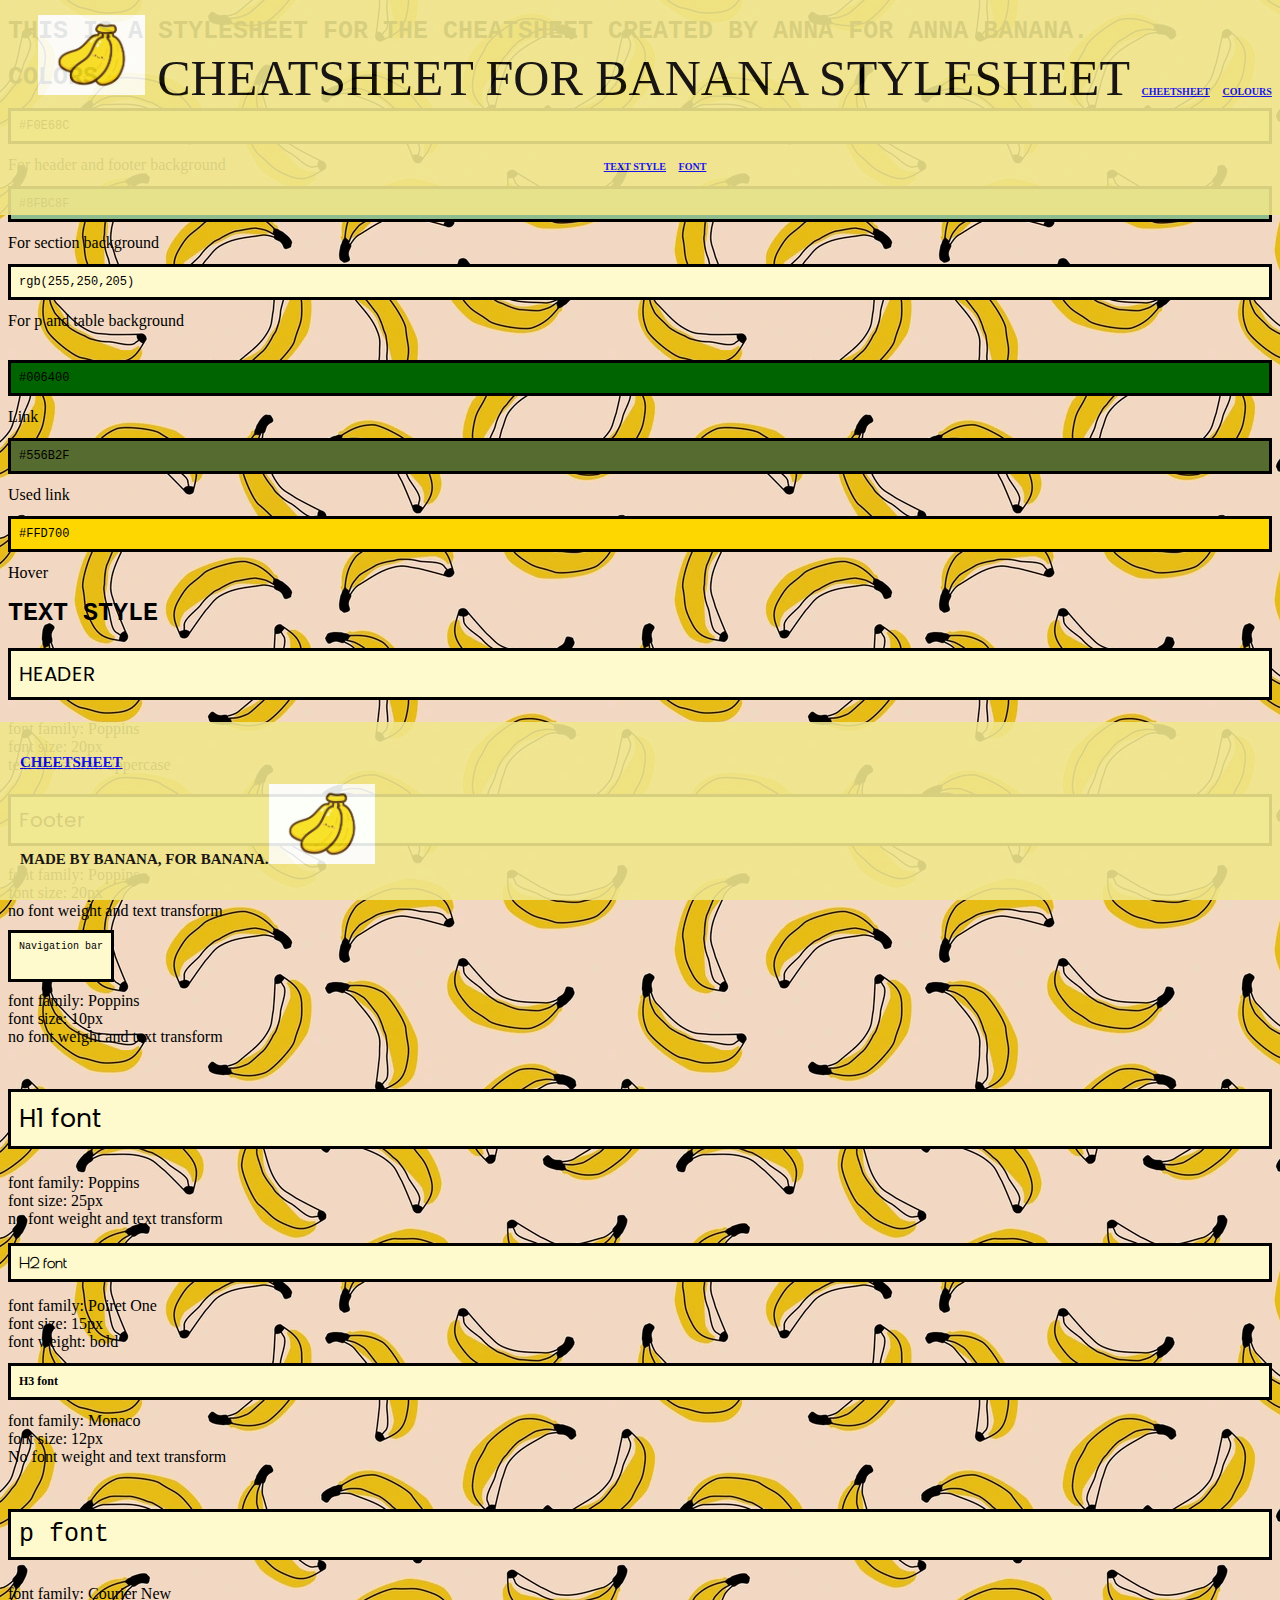
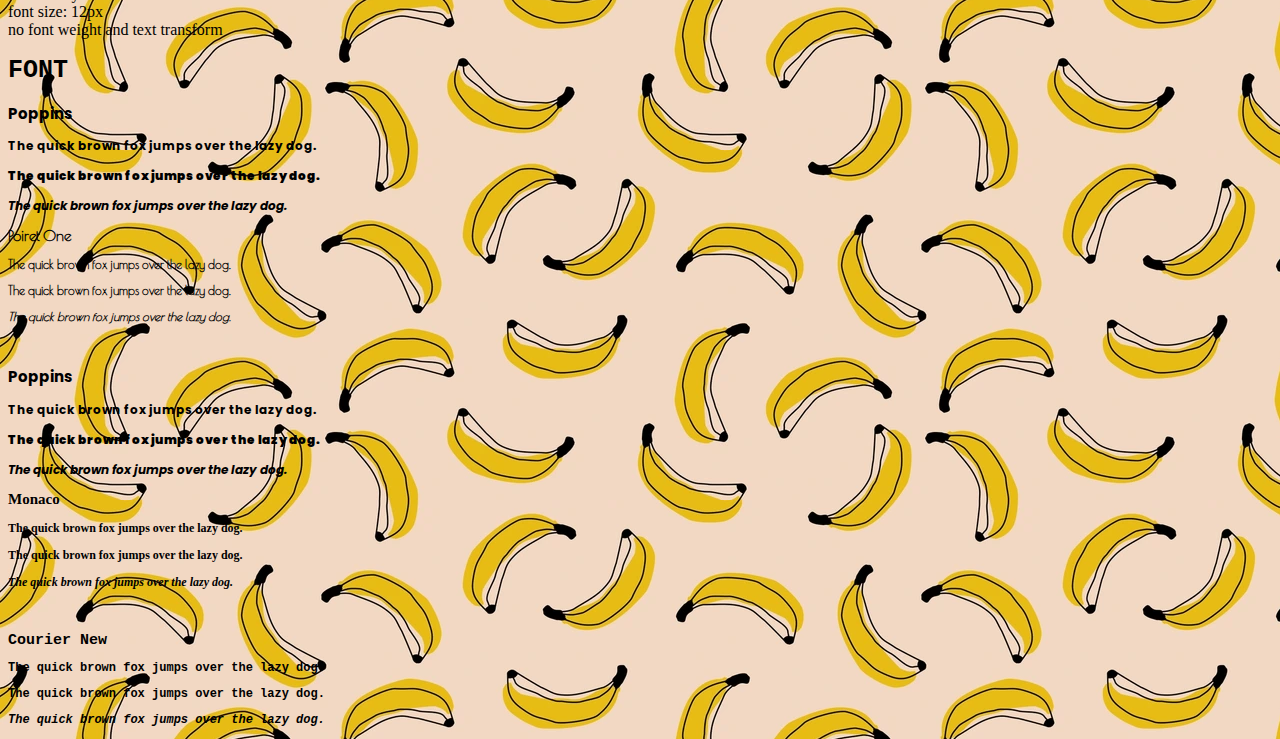
<file: stylesheet.html>
<!DOCTYPE html>
<html>
  <head>
    <link href="styles.css" rel="stylesheet">
	<link rel="preconnect" href="https://fonts.googleapis.com">

<link rel="preconnect" href="https://fonts.googleapis.com">
<link rel="preconnect" href="https://fonts.gstatic.com" crossorigin>
<link href="https://fonts.googleapis.com/css2?family=Abril+Fatface&family=Merriweather:ital@0;1&family=Poiret+One&family=Prata&family=Work+Sans:ital,wght@0,100..900;1,100..900&display=swap" rel="stylesheet">
<link rel="preconnect" href="https://fonts.googleapis.com">
<link rel="preconnect" href="https://fonts.gstatic.com" crossorigin>
<link href="https://fonts.googleapis.com/css2?family=Poppins:ital,wght@0,100;0,200;0,300;0,400;0,500;0,600;0,700;0,800;0,900;1,100;1,200;1,300;1,400;1,500;1,600;1,700;1,800;1,900&display=swap" rel="stylesheet">

    <title> Stylesheet for Banana Cheatsheet </title>

  </head>


	<body>


	<div class="header" id="top">
	
	<a href="#"><img src="image/banana.jpeg"></a> Cheatsheet for Banana Stylesheet

	<h2 class="button"> <a href="index.html"> Cheetsheet </a> </h2>
	<h2 class="button"> <a href="#asdf"> Colours </a> </h2>
	<h2 class="button"> <a href="#sstextstyle"> Text Style </a> </h2>
	<h2 class="button"> <a href="#ssfont"> Font </a> </h2>

	</div>


<main class="main">
<h1>This is a stylesheet for the cheatsheet created by Anna for Anna Banana.</h1>

</main>

	<div class="stylesheet" id="asdf">

	<h1>Colors</h1>

		<div class="sscolor">
		<p class="sscolor" style="background-color: #F0E68C">#F0E68C</p>
		<aside>For header and footer background</aside>
		</div>

		<div class="sscolor">
		<p class="sscolor" style="background-color: #8FBC8F">#8FBC8F</p>
		<aside>For section background</aside>
		</div>

		<div class="sscolor">
		<p class="sscolor" style="background-color: rgb(255,250,205)">rgb(255,250,205)</p>
		<aside>For p and table background </aside>
		</div>
		</br>

		<div class="sscolor">
		<p class="sscolor" style="background-color: #006400">#006400</p>
		<aside>Link</aside>
		</div>

		<div class="sscolor">
		<p class="sscolor" style="background-color: #556B2F">#556B2F</p>
		<aside>Used link</aside>
		</div>

		<div class="sscolor">
		<p class="sscolor" style="background-color: #FFD700">#FFD700</p>
		<aside>Hover</aside>
		</div>


	</div>


	<div class="stylesheet" id="sstextstyle">

	<h1>Text Style</h1>



		<div class="sstextstyle">
		<p class="sstextstyle" style="font-family: Poppins; text-transform: uppercase; font-size: 20px;">Header</p>
		<aside>
		font family: Poppins</br>
		font size: 20px	</br>
		text transform: uppercase
		</aside>
		</div>

		<div class="sstextstyle">
		<p class="sstextstyle" style="font-family: Poppins; font-size: 20px;">Footer</p>
		<aside>
		font family: Poppins</br>
		font size: 20px	</br>
		no font weight and text transform
		</aside>
		</div>

		<div class="sstextstyle">
		<p class="sstextstyle button">Navigation bar</p>
		<aside>
		font family: Poppins</br>
		font size: 10px	</br>
		no font weight and text transform
		</aside>
		</div>

		</br>

		<div class="sstextstyle">
		<p class="sstextstyle" style="font-family: Poppins; font-size: 25px">H1 font</p>
		<aside>
		font family: Poppins</br>
		font size: 25px	</br>
		no font weight and text transform
		</aside>
		</div>

		<div class="sstextstyle">
		<p class="sstextstyle" style="font-family: Poiret One; font-size: 15px; font-weight: bold">H2 font</p>
		<aside>
		font family: Poiret One</br>
		font size: 15px	</br>
		font weight: bold
		</aside>
		</div>

		<div class="sstextstyle">
		<p class="sstextstyle" style="font-family: Monaco; font-size: 12px; font-weight: bold">H3 font</p>
		<aside>
		font family: Monaco</br>
		font size: 12px	</br>
		No font weight and text transform
		</aside>
		</div>

		</br>

		<div class="sstextstyle">
		<p class="sstextstyle" style="font-family: Courier New; font-size: 25px">p font</p>
		<aside>
		font family: Courier New</br>
		font size: 12px	</br>
		no font weight and text transform
		</aside>
		</div>


	</div>


	<div class="stylesheet" id="ssfont">

	<h1>Font</h1>

		<div class="ssfont">
		<h2 class="ssfont" style="font-family: Poppins">Poppins</h2>
		<h3 class="ssfont" style="font-family: Poppins">The quick brown fox jumps over the lazy dog. </h3>
		<h3 class="ssfont" style="font-family: Poppins"><b>The quick brown fox jumps over the lazy dog. </b></h3>
		<h3 class="ssfont" style="font-family: Poppins; font-style: italic">The quick brown fox jumps over the lazy dog.</h3>
		</div>

		<div class="ssfont">
		<h2 class="ssfont" style="font-family:  Poiret One"> Poiret One</h2>
		<h3 class="ssfont" style="font-family:  Poiret One">The quick brown fox jumps over the lazy dog. </h3>
		<h3 class="ssfont" style="font-family:  Poiret One"><b>The quick brown fox jumps over the lazy dog. </b></h3>
		<h3 class="ssfont" style="font-family:  Poiret One; font-style: italic">The quick brown fox jumps over the lazy dog.</h3>
		</div>

		</br>

		<div class="ssfont">
		<h2 class="ssfont" style="font-family: Poppins">Poppins</h2>
		<h3 class="ssfont" style="font-family: Poppins">The quick brown fox jumps over the lazy dog. </h3>
		<h3 class="ssfont" style="font-family: Poppins"><b>The quick brown fox jumps over the lazy dog. </b></h3>
		<h3 class="ssfont" style="font-family: Poppins; font-style: italic">The quick brown fox jumps over the lazy dog.</h3>
		</div>

		<div class="ssfont">
		<h2 class="ssfont" style="font-family:  Monaco"> Monaco</h2>
		<h3 class="ssfont" style="font-family:  Monaco">The quick brown fox jumps over the lazy dog. </h3>
		<h3 class="ssfont" style="font-family:  Monaco"><b>The quick brown fox jumps over the lazy dog. </b></h3>
		<h3 class="ssfont" style="font-family:  Monaco; font-style: italic">The quick brown fox jumps over the lazy dog.</h3>
		</div>


		</br>

		<div class="ssfont">
		<h2 class="ssfont" style="font-family: Courier New">Courier New</h2>
		<h3 class="ssfont" style="font-family: Courier New">The quick brown fox jumps over the lazy dog. </h3>
		<h3 class="ssfont" style="font-family: Courier New"><b>The quick brown fox jumps over the lazy dog. </b></h3>
		<h3 class="ssfont" style="font-family: Courier New; font-style: italic">The quick brown fox jumps over the lazy dog.</h3>
		</div>


	</div>



<!--FOOTER SECTION-->

	<div class="footer">
	<h2><a href="index.html">Cheetsheet</a></h2>
	<h2>made by banana, for banana.<a href="#"><img src="image/banana.jpeg"></a></h2>
	</div>

	</body>




</html>
</file>
<file: styles.css>
.header {
	width: 100%;
	background-color: #F0E68C;
	position: fixed;
	top: 0;
	left: 0;
	z-index: 1;
	padding: 15px;
	text-align: center;
	font-family: Monaco;
	text-transform: uppercase;
	font-size: 50px;
	opacity: 90%;
}

img[src*='banana'] {
height: 80px;
}

.button {
	display: inline-block;
	height: 30px;
	font-size: 10px;
	text-align: center;

}


.begin,
.HTML-elements,
.cssstyle,
.table,
.font,
.cmd-line {
	margin: 50px 150px 150px 150px;
	padding: 200px 0 0 0;

}


.footer {
	width: 100%;
	background-color: #F0E68C;
	position: fixed;
	bottom: 0;
	left: 0;
	padding: 20px;
	text-align: left;
	font-family: Monospace;
	text-transform: uppercase;
	font-size: 50px;
	opacity: 90%;
}

h1 {
	font-family: Monospace;
	text-transform: uppercase;
	font-size: 25px;
}

h2 {
	font-family: Verdana;
	font-weight: bold;
	font-size: 15px;
}

h3 {
	font-family: Monaco;
	font-size: 12px;
}

p {
	font-family: Courier New;
	font-size: 12px;
	border: 3px solid black;
	padding: 8px;
	background-color: rgb(255,250,205);
}

body {
	background-image: url('image/bananabg.webp');
}

table {
	border: 3px solid black;
	border-collapse: collapse;
	font-family: Monospace;
	background-color: rgb(255,250,205);
}

th, td {
	border: 3px solid black;
	padding: 8px;
}

section {
	padding: 30px 100px;
	background-color: #8FBC8F;
	border: 2px solid black;
	border-radius: 3px;
	margin-bottom: 20px;
}
</file>
